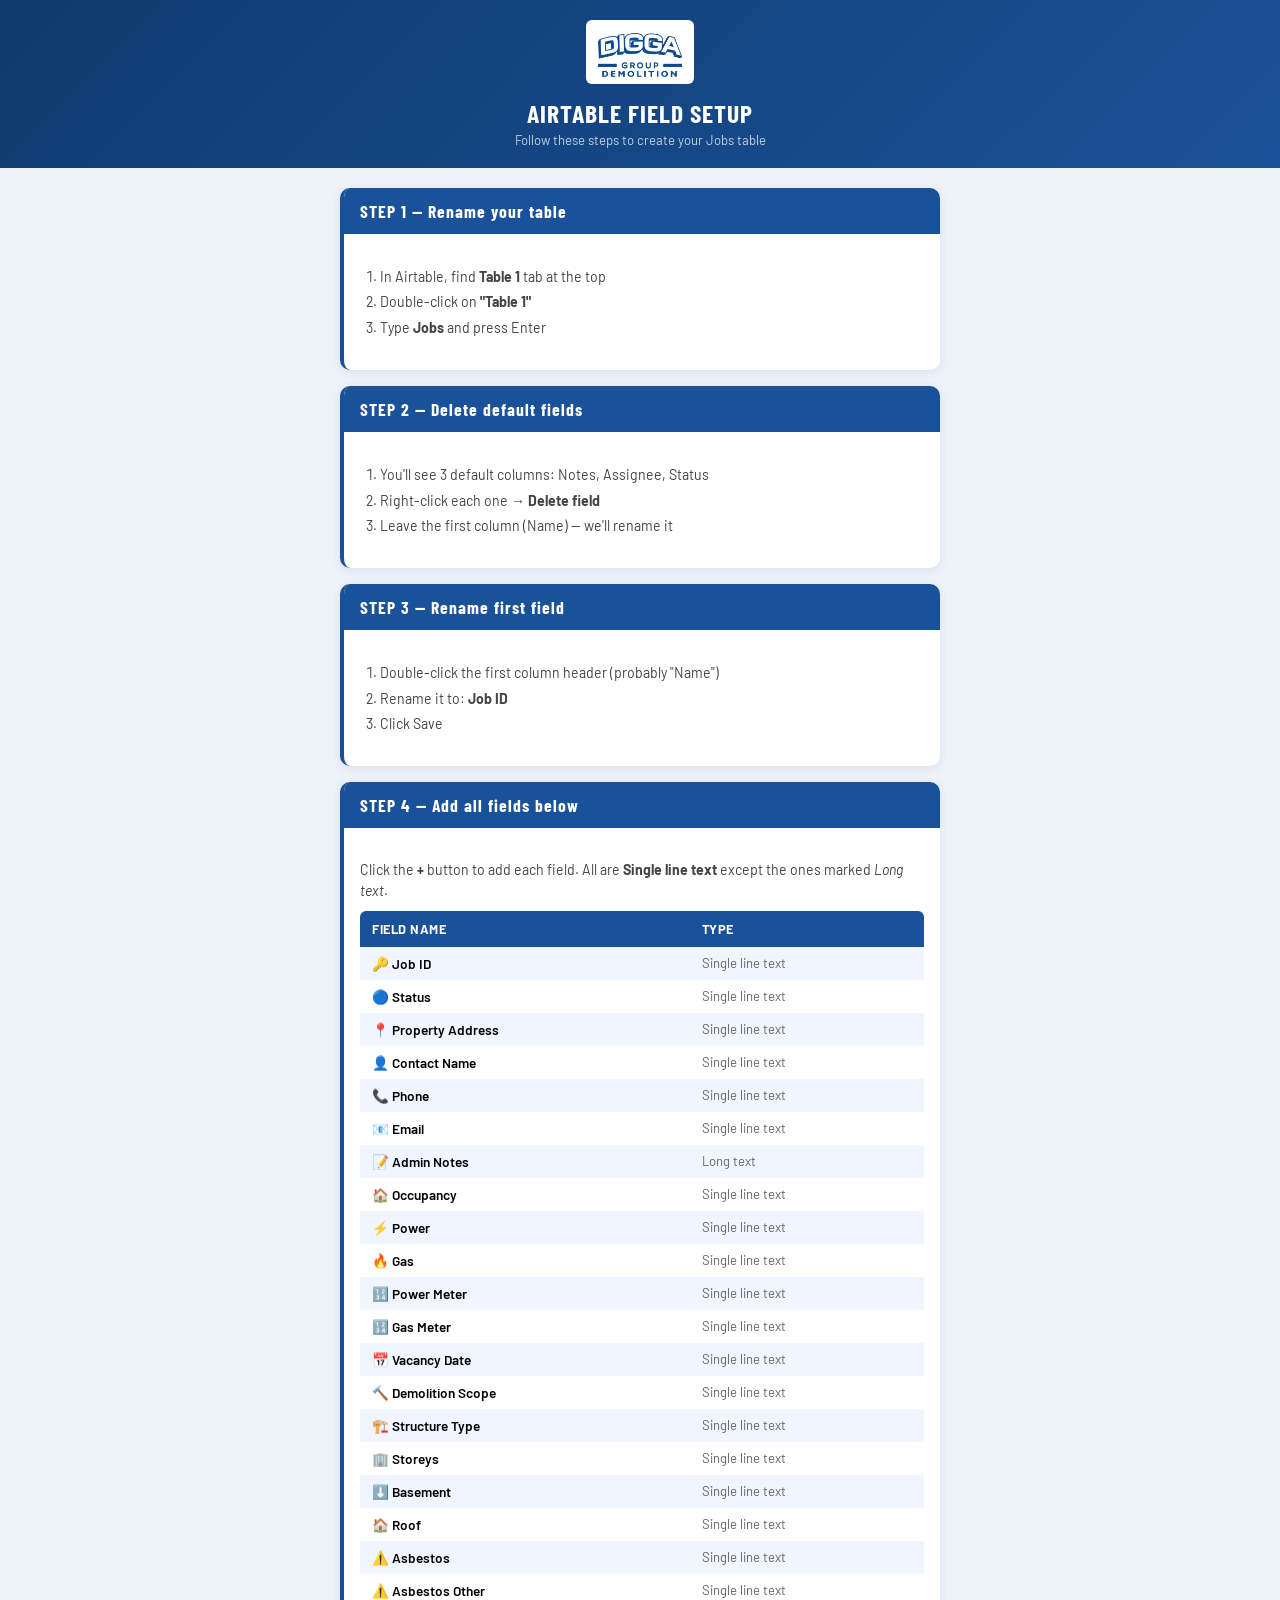
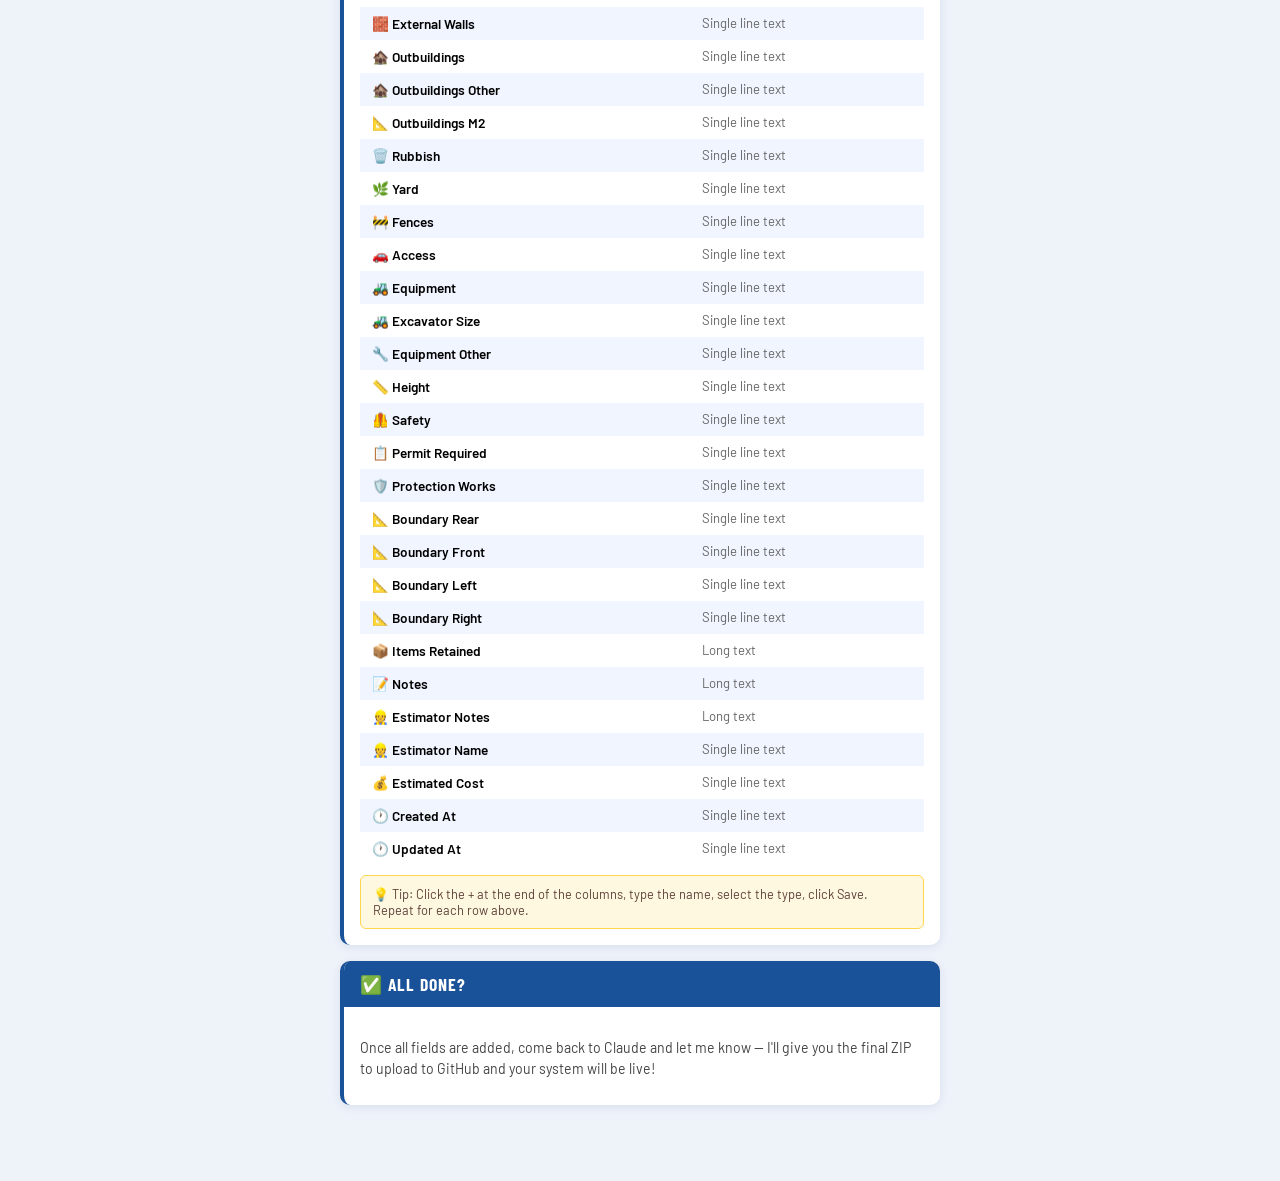
<file: index (1).html>
<!DOCTYPE html>
<html>
<head>
<meta charset="UTF-8">
<meta name="viewport" content="width=device-width,initial-scale=1">
<title>Airtable Field Setup — Digga</title>
<link href="https://fonts.googleapis.com/css2?family=Barlow+Condensed:wght@700&family=Barlow:wght@400;600&display=swap" rel="stylesheet">
<style>
body{font-family:'Barlow',sans-serif;background:#eef2f9;margin:0;padding:0;}
.header{background:linear-gradient(135deg,#0f3a6e,#1a5299);padding:20px;text-align:center;}
.header img{height:52px;background:white;border-radius:6px;padding:6px 12px;}
.header h1{font-family:'Barlow Condensed',sans-serif;color:white;font-size:1.6rem;margin:10px 0 4px;letter-spacing:1px;}
.header p{color:rgba(255,255,255,.75);font-size:.82rem;margin:0;}
.container{max-width:600px;margin:20px auto;padding:0 12px 40px;}
.step{background:white;border-radius:10px;margin-bottom:16px;overflow:hidden;box-shadow:0 2px 10px rgba(26,82,153,.1);border-left:4px solid #1a5299;}
.step-header{background:#1a5299;color:white;padding:12px 16px;font-family:'Barlow Condensed',sans-serif;font-size:1.1rem;font-weight:700;letter-spacing:1px;}
.step-body{padding:16px;}
.step-body p{font-size:.88rem;color:#444;margin-bottom:10px;line-height:1.5;}
.step-body ol{font-size:.88rem;color:#444;padding-left:20px;line-height:1.8;}
table{width:100%;border-collapse:collapse;border-radius:6px;overflow:hidden;}
th{background:#1a5299;color:white;padding:10px 12px;font-size:.8rem;text-align:left;letter-spacing:.5px;text-transform:uppercase;}
.done-btn{display:block;width:100%;padding:14px;background:#1b7a3e;color:white;border:none;border-radius:8px;font-family:'Barlow Condensed',sans-serif;font-size:1.1rem;font-weight:700;letter-spacing:1px;cursor:pointer;text-align:center;margin-top:8px;text-decoration:none;}
.note{background:#fff8e1;border:1px solid #ffd54f;border-radius:6px;padding:10px 12px;font-size:.8rem;color:#5d4037;margin-top:10px;}
</style>
</head>
<body>
<div class="header">
  <img src="[data-uri]" alt="Digga Group">
  <h1>AIRTABLE FIELD SETUP</h1>
  <p>Follow these steps to create your Jobs table</p>
</div>
<div class="container">

  <div class="step">
    <div class="step-header">STEP 1 — Rename your table</div>
    <div class="step-body">
      <ol>
        <li>In Airtable, find <strong>Table 1</strong> tab at the top</li>
        <li>Double-click on <strong>"Table 1"</strong></li>
        <li>Type <strong>Jobs</strong> and press Enter</li>
      </ol>
    </div>
  </div>

  <div class="step">
    <div class="step-header">STEP 2 — Delete default fields</div>
    <div class="step-body">
      <ol>
        <li>You'll see 3 default columns: Notes, Assignee, Status</li>
        <li>Right-click each one → <strong>Delete field</strong></li>
        <li>Leave the first column (Name) — we'll rename it</li>
      </ol>
    </div>
  </div>

  <div class="step">
    <div class="step-header">STEP 3 — Rename first field</div>
    <div class="step-body">
      <ol>
        <li>Double-click the first column header (probably "Name")</li>
        <li>Rename it to: <strong>Job ID</strong></li>
        <li>Click Save</li>
      </ol>
    </div>
  </div>

  <div class="step">
    <div class="step-header">STEP 4 — Add all fields below</div>
    <div class="step-body">
      <p>Click the <strong>+</strong> button to add each field. All are <strong>Single line text</strong> except the ones marked <em>Long text</em>.</p>
      <table>
        <thead><tr><th>Field Name</th><th>Type</th></tr></thead>
        <tbody><tr style="background:#f0f5ff"><td style="padding:8px 12px;font-size:.85rem;font-weight:600;">🔑 Job ID</td><td style="padding:8px 12px;font-size:.82rem;color:#666;">Single line text</td></tr><tr style="background:white"><td style="padding:8px 12px;font-size:.85rem;font-weight:600;">🔵 Status</td><td style="padding:8px 12px;font-size:.82rem;color:#666;">Single line text</td></tr><tr style="background:#f0f5ff"><td style="padding:8px 12px;font-size:.85rem;font-weight:600;">📍 Property Address</td><td style="padding:8px 12px;font-size:.82rem;color:#666;">Single line text</td></tr><tr style="background:white"><td style="padding:8px 12px;font-size:.85rem;font-weight:600;">👤 Contact Name</td><td style="padding:8px 12px;font-size:.82rem;color:#666;">Single line text</td></tr><tr style="background:#f0f5ff"><td style="padding:8px 12px;font-size:.85rem;font-weight:600;">📞 Phone</td><td style="padding:8px 12px;font-size:.82rem;color:#666;">Single line text</td></tr><tr style="background:white"><td style="padding:8px 12px;font-size:.85rem;font-weight:600;">📧 Email</td><td style="padding:8px 12px;font-size:.82rem;color:#666;">Single line text</td></tr><tr style="background:#f0f5ff"><td style="padding:8px 12px;font-size:.85rem;font-weight:600;">📝 Admin Notes</td><td style="padding:8px 12px;font-size:.82rem;color:#666;">Long text</td></tr><tr style="background:white"><td style="padding:8px 12px;font-size:.85rem;font-weight:600;">🏠 Occupancy</td><td style="padding:8px 12px;font-size:.82rem;color:#666;">Single line text</td></tr><tr style="background:#f0f5ff"><td style="padding:8px 12px;font-size:.85rem;font-weight:600;">⚡ Power</td><td style="padding:8px 12px;font-size:.82rem;color:#666;">Single line text</td></tr><tr style="background:white"><td style="padding:8px 12px;font-size:.85rem;font-weight:600;">🔥 Gas</td><td style="padding:8px 12px;font-size:.82rem;color:#666;">Single line text</td></tr><tr style="background:#f0f5ff"><td style="padding:8px 12px;font-size:.85rem;font-weight:600;">🔢 Power Meter</td><td style="padding:8px 12px;font-size:.82rem;color:#666;">Single line text</td></tr><tr style="background:white"><td style="padding:8px 12px;font-size:.85rem;font-weight:600;">🔢 Gas Meter</td><td style="padding:8px 12px;font-size:.82rem;color:#666;">Single line text</td></tr><tr style="background:#f0f5ff"><td style="padding:8px 12px;font-size:.85rem;font-weight:600;">📅 Vacancy Date</td><td style="padding:8px 12px;font-size:.82rem;color:#666;">Single line text</td></tr><tr style="background:white"><td style="padding:8px 12px;font-size:.85rem;font-weight:600;">🔨 Demolition Scope</td><td style="padding:8px 12px;font-size:.82rem;color:#666;">Single line text</td></tr><tr style="background:#f0f5ff"><td style="padding:8px 12px;font-size:.85rem;font-weight:600;">🏗️ Structure Type</td><td style="padding:8px 12px;font-size:.82rem;color:#666;">Single line text</td></tr><tr style="background:white"><td style="padding:8px 12px;font-size:.85rem;font-weight:600;">🏢 Storeys</td><td style="padding:8px 12px;font-size:.82rem;color:#666;">Single line text</td></tr><tr style="background:#f0f5ff"><td style="padding:8px 12px;font-size:.85rem;font-weight:600;">⬇️ Basement</td><td style="padding:8px 12px;font-size:.82rem;color:#666;">Single line text</td></tr><tr style="background:white"><td style="padding:8px 12px;font-size:.85rem;font-weight:600;">🏠 Roof</td><td style="padding:8px 12px;font-size:.82rem;color:#666;">Single line text</td></tr><tr style="background:#f0f5ff"><td style="padding:8px 12px;font-size:.85rem;font-weight:600;">⚠️ Asbestos</td><td style="padding:8px 12px;font-size:.82rem;color:#666;">Single line text</td></tr><tr style="background:white"><td style="padding:8px 12px;font-size:.85rem;font-weight:600;">⚠️ Asbestos Other</td><td style="padding:8px 12px;font-size:.82rem;color:#666;">Single line text</td></tr><tr style="background:#f0f5ff"><td style="padding:8px 12px;font-size:.85rem;font-weight:600;">🧱 External Walls</td><td style="padding:8px 12px;font-size:.82rem;color:#666;">Single line text</td></tr><tr style="background:white"><td style="padding:8px 12px;font-size:.85rem;font-weight:600;">🏚️ Outbuildings</td><td style="padding:8px 12px;font-size:.82rem;color:#666;">Single line text</td></tr><tr style="background:#f0f5ff"><td style="padding:8px 12px;font-size:.85rem;font-weight:600;">🏚️ Outbuildings Other</td><td style="padding:8px 12px;font-size:.82rem;color:#666;">Single line text</td></tr><tr style="background:white"><td style="padding:8px 12px;font-size:.85rem;font-weight:600;">📐 Outbuildings M2</td><td style="padding:8px 12px;font-size:.82rem;color:#666;">Single line text</td></tr><tr style="background:#f0f5ff"><td style="padding:8px 12px;font-size:.85rem;font-weight:600;">🗑️ Rubbish</td><td style="padding:8px 12px;font-size:.82rem;color:#666;">Single line text</td></tr><tr style="background:white"><td style="padding:8px 12px;font-size:.85rem;font-weight:600;">🌿 Yard</td><td style="padding:8px 12px;font-size:.82rem;color:#666;">Single line text</td></tr><tr style="background:#f0f5ff"><td style="padding:8px 12px;font-size:.85rem;font-weight:600;">🚧 Fences</td><td style="padding:8px 12px;font-size:.82rem;color:#666;">Single line text</td></tr><tr style="background:white"><td style="padding:8px 12px;font-size:.85rem;font-weight:600;">🚗 Access</td><td style="padding:8px 12px;font-size:.82rem;color:#666;">Single line text</td></tr><tr style="background:#f0f5ff"><td style="padding:8px 12px;font-size:.85rem;font-weight:600;">🚜 Equipment</td><td style="padding:8px 12px;font-size:.82rem;color:#666;">Single line text</td></tr><tr style="background:white"><td style="padding:8px 12px;font-size:.85rem;font-weight:600;">🚜 Excavator Size</td><td style="padding:8px 12px;font-size:.82rem;color:#666;">Single line text</td></tr><tr style="background:#f0f5ff"><td style="padding:8px 12px;font-size:.85rem;font-weight:600;">🔧 Equipment Other</td><td style="padding:8px 12px;font-size:.82rem;color:#666;">Single line text</td></tr><tr style="background:white"><td style="padding:8px 12px;font-size:.85rem;font-weight:600;">📏 Height</td><td style="padding:8px 12px;font-size:.82rem;color:#666;">Single line text</td></tr><tr style="background:#f0f5ff"><td style="padding:8px 12px;font-size:.85rem;font-weight:600;">🦺 Safety</td><td style="padding:8px 12px;font-size:.82rem;color:#666;">Single line text</td></tr><tr style="background:white"><td style="padding:8px 12px;font-size:.85rem;font-weight:600;">📋 Permit Required</td><td style="padding:8px 12px;font-size:.82rem;color:#666;">Single line text</td></tr><tr style="background:#f0f5ff"><td style="padding:8px 12px;font-size:.85rem;font-weight:600;">🛡️ Protection Works</td><td style="padding:8px 12px;font-size:.82rem;color:#666;">Single line text</td></tr><tr style="background:white"><td style="padding:8px 12px;font-size:.85rem;font-weight:600;">📐 Boundary Rear</td><td style="padding:8px 12px;font-size:.82rem;color:#666;">Single line text</td></tr><tr style="background:#f0f5ff"><td style="padding:8px 12px;font-size:.85rem;font-weight:600;">📐 Boundary Front</td><td style="padding:8px 12px;font-size:.82rem;color:#666;">Single line text</td></tr><tr style="background:white"><td style="padding:8px 12px;font-size:.85rem;font-weight:600;">📐 Boundary Left</td><td style="padding:8px 12px;font-size:.82rem;color:#666;">Single line text</td></tr><tr style="background:#f0f5ff"><td style="padding:8px 12px;font-size:.85rem;font-weight:600;">📐 Boundary Right</td><td style="padding:8px 12px;font-size:.82rem;color:#666;">Single line text</td></tr><tr style="background:white"><td style="padding:8px 12px;font-size:.85rem;font-weight:600;">📦 Items Retained</td><td style="padding:8px 12px;font-size:.82rem;color:#666;">Long text</td></tr><tr style="background:#f0f5ff"><td style="padding:8px 12px;font-size:.85rem;font-weight:600;">📝 Notes</td><td style="padding:8px 12px;font-size:.82rem;color:#666;">Long text</td></tr><tr style="background:white"><td style="padding:8px 12px;font-size:.85rem;font-weight:600;">👷 Estimator Notes</td><td style="padding:8px 12px;font-size:.82rem;color:#666;">Long text</td></tr><tr style="background:#f0f5ff"><td style="padding:8px 12px;font-size:.85rem;font-weight:600;">👷 Estimator Name</td><td style="padding:8px 12px;font-size:.82rem;color:#666;">Single line text</td></tr><tr style="background:white"><td style="padding:8px 12px;font-size:.85rem;font-weight:600;">💰 Estimated Cost</td><td style="padding:8px 12px;font-size:.82rem;color:#666;">Single line text</td></tr><tr style="background:#f0f5ff"><td style="padding:8px 12px;font-size:.85rem;font-weight:600;">🕐 Created At</td><td style="padding:8px 12px;font-size:.82rem;color:#666;">Single line text</td></tr><tr style="background:white"><td style="padding:8px 12px;font-size:.85rem;font-weight:600;">🕐 Updated At</td><td style="padding:8px 12px;font-size:.82rem;color:#666;">Single line text</td></tr></tbody>
      </table>
      <div class="note">💡 Tip: Click the + at the end of the columns, type the name, select the type, click Save. Repeat for each row above.</div>
    </div>
  </div>

  <div class="step">
    <div class="step-header">✅ ALL DONE?</div>
    <div class="step-body">
      <p>Once all fields are added, come back to Claude and let me know — I'll give you the final ZIP to upload to GitHub and your system will be live!</p>
    </div>
  </div>

</div>
</body>
</html>
</file>
